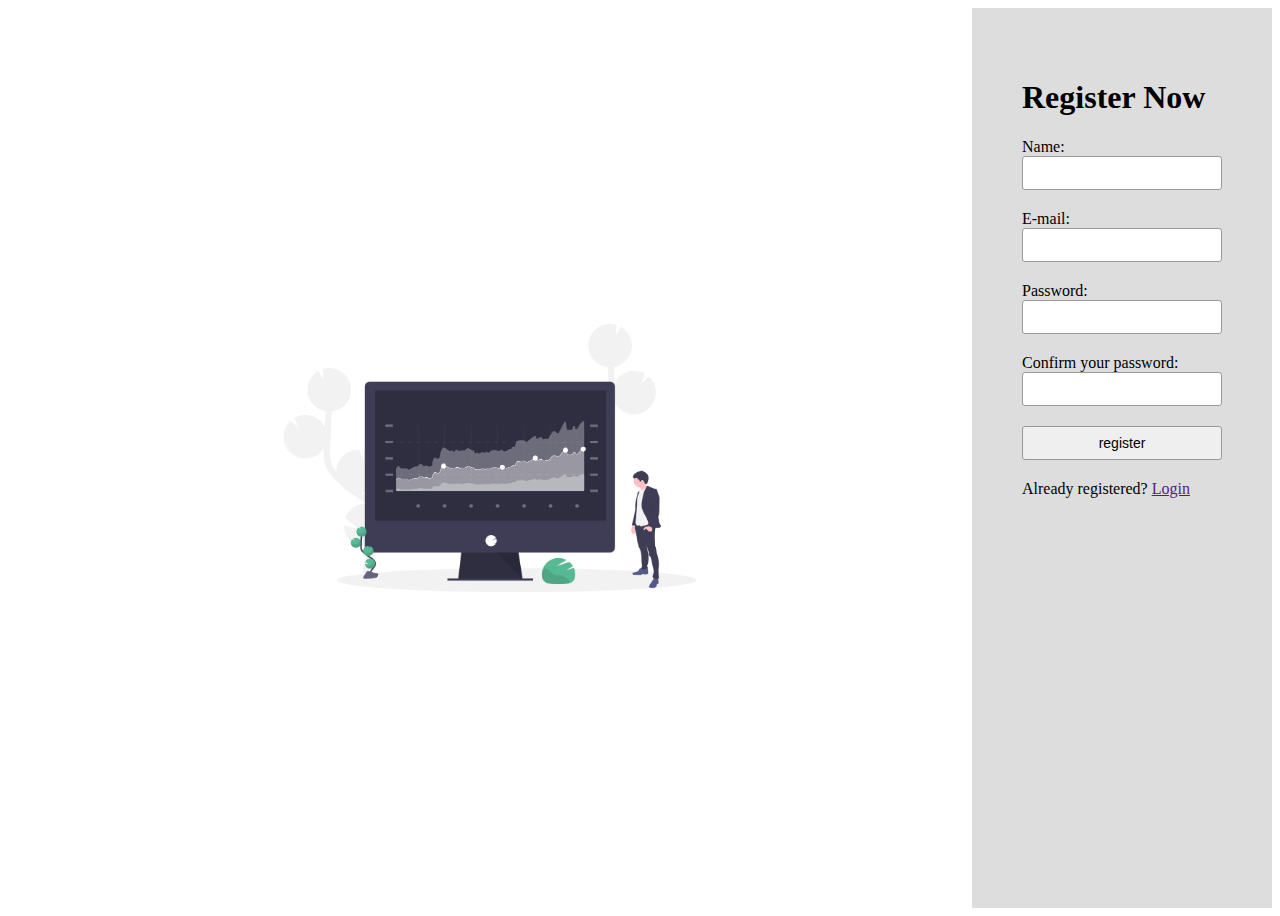
<file: index.html>
<!DOCTYPE html>
<html lang="en">
<head>
    <meta charset="UTF-8">
    <meta http-equiv="X-UA-Compatible" content="IE=edge">
    <meta name="viewport" content="width=device-width, initial-scale=1.0">
    <link rel="stylesheet" href="assets/css/template.css">
    <title>Validador de Formulário</title>
</head>
<body>
    <div class="screen">
        <div class="leftside">
            <img src="images/financial_data.png"/>
        </div>
        <div class="rightside">
            <h1>Register Now</h1>

            <form method="POST" class="b7validator">
                <label>
                    Name:<br/>
                    <input type="text" name="name" data-rules="min=2"/>
                </label>
                <label>
                    E-mail: <br/>
                    <input type="text" name="email" data-rules="required|email" />
                </label>
                <label>
                    Password:<br/>
                    <input type="password" name="password" data-rules="min=8" />
                </label>
                <label>
                    Confirm your password:<br/>
                    <input type="password" name="password" data-rules="required|equal=password" />
                </label>
                <label>
                    <input type="submit" value="register" />
                </label>
            </form>

            <div>
                Already registered? <a href="">Login</a>
            </div>
        </div>
            
    </div>


    <script src="assets/js/script.js"></script>
</body>
</html>
</file>
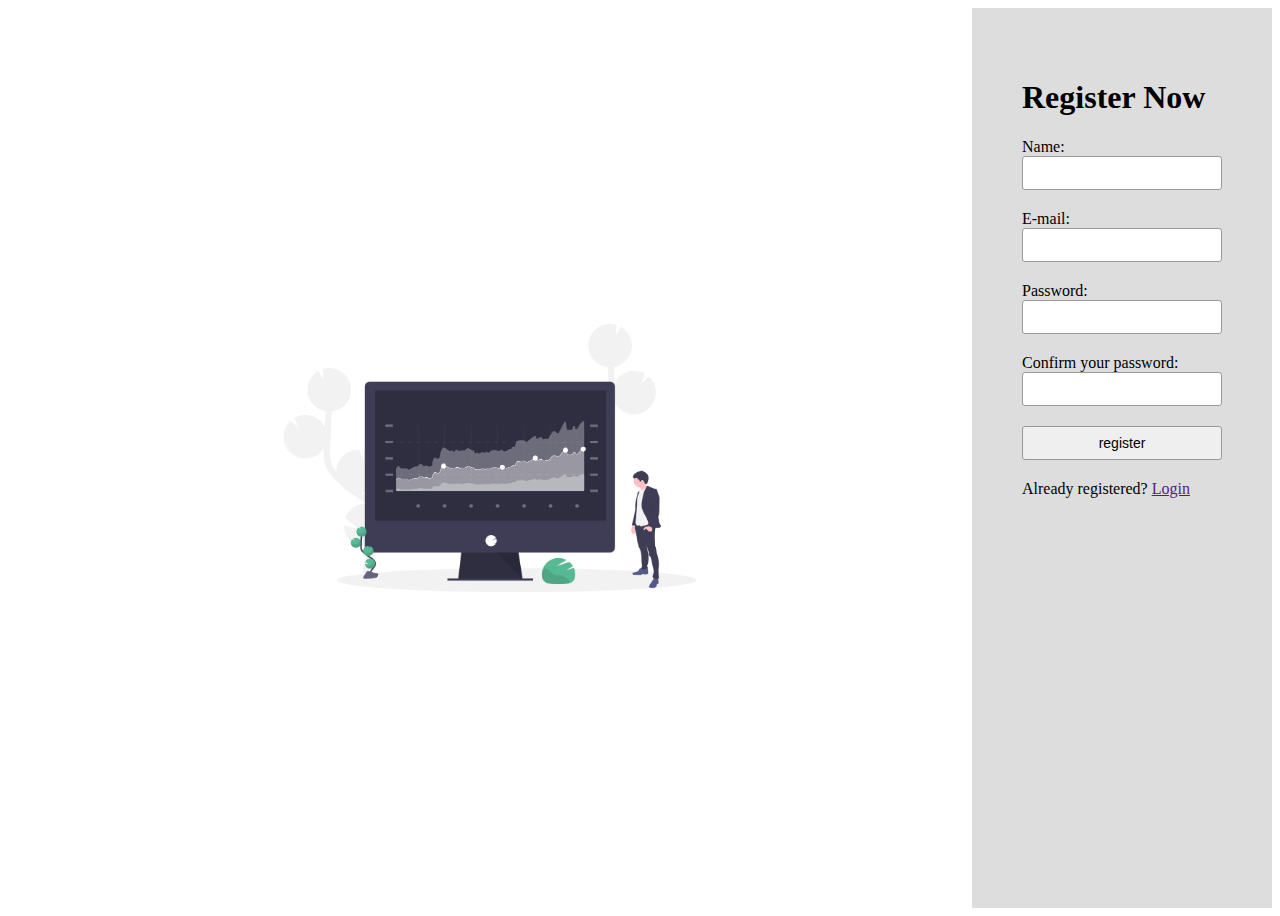
<file: form_validator.html>
<!DOCTYPE html>
<html lang="en">
<head>
    <meta charset="UTF-8">
    <meta http-equiv="X-UA-Compatible" content="IE=edge">
    <meta name="viewport" content="width=device-width, initial-scale=1.0">
    <link rel="stylesheet" href="template.css">
    <title>Validador de Formulário</title>
</head>
<body>
    <div class="screen">
        <div class="leftside">
            <img src="images/financial_data.png"/>
        </div>
        <div class="rightside">
            <h1>Register Now</h1>

            <form method="POST" class="b7validator">
                <label>
                    Name:<br/>
                    <input type="text" name="name" data-rules="min=2"/>
                </label>
                <label>
                    E-mail: <br/>
                    <input type="text" name="email" data-rules="required|email" />
                </label>
                <label>
                    Password:<br/>
                    <input type="password" name="password" data-rules="min=8" />
                </label>
                <label>
                    Confirm your password:<br/>
                    <input type="password" name="password" data-rules="required|equal=password" />
                </label>
                <label>
                    <input type="submit" value="register" />
                </label>
            </form>

            <div>
                Already registered? <a href="">Login</a>
            </div>
        </div>
            
    </div>


    <script src="script.js"></script>
</body>
</html>
</file>
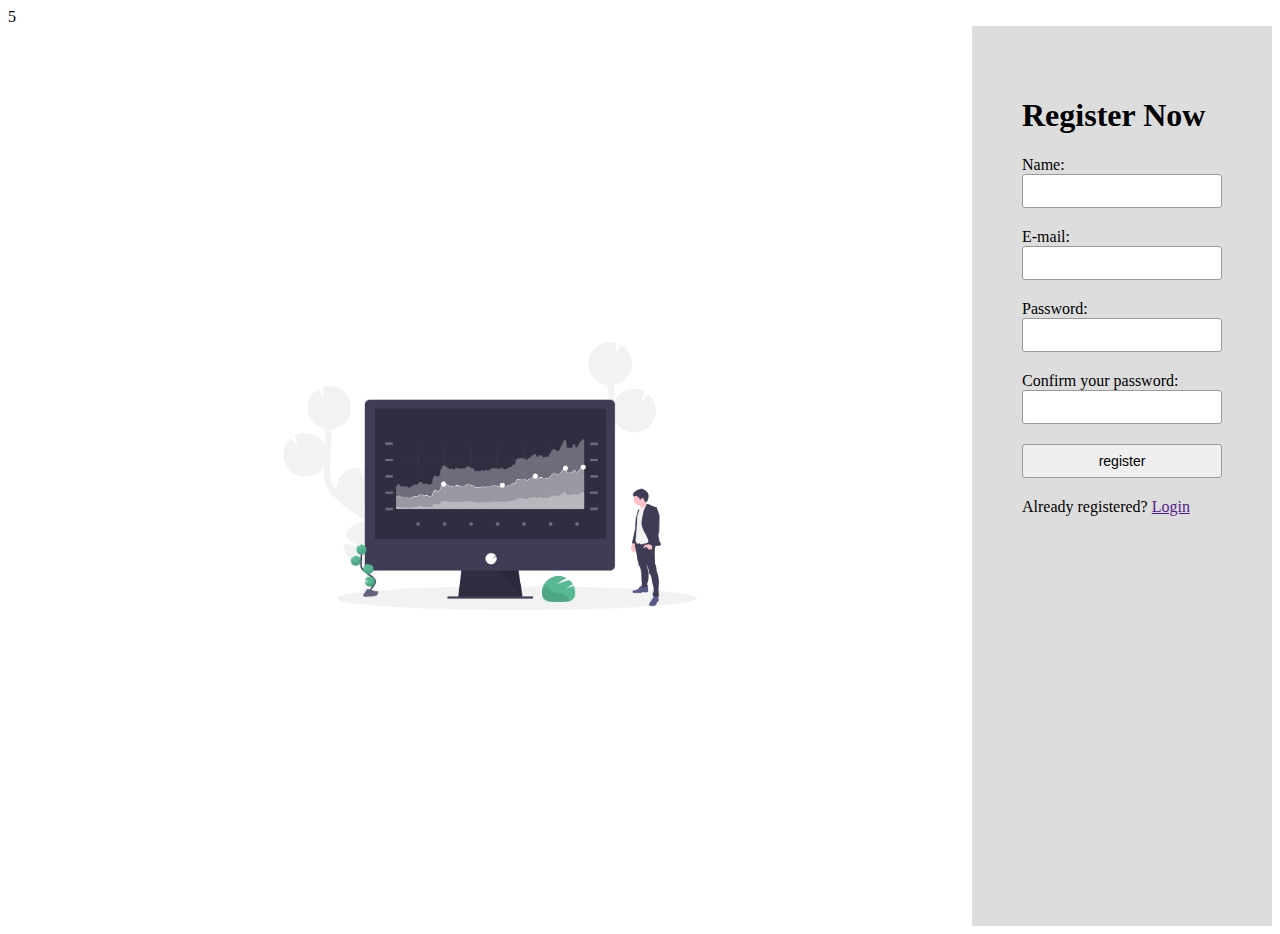
<file: validador_de_formulario.html>
5<!DOCTYPE html>
<html lang="en">
<head>
    <meta charset="UTF-8">
    <meta http-equiv="X-UA-Compatible" content="IE=edge">
    <meta name="viewport" content="width=device-width, initial-scale=1.0">
    <link rel="stylesheet" href="template.css">
    <title>Validador de Formulário</title>
</head>
<body>
    <div class="screen">
        <div class="leftside">
            <img src="images/financial_data.png"/>
        </div>
        <div class="rightside">
            <h1>Register Now</h1>

            <form method="POST" class="b7validator">
                <label>
                    Name:<br/>
                    <input type="text" name="name" data-rules="min=2"/>
                </label>
                <label>
                    E-mail: <br/>
                    <input type="text" name="email" data-rules="required|email" />
                </label>
                <label>
                    Password:<br/>
                    <input type="password" name="password" data-rules="min=8" />
                </label>
                <label>
                    Confirm your password:<br/>
                    <input type="password" name="password" data-rules="required|equal=password" />
                </label>
                <label>
                    <input type="submit" value="register" />
                </label>
            </form>

            <div>
                Already registered? <a href="">Login</a>
            </div>
        </div>
            
    </div>


    <script src="script.js"></script>
</body>
</html>
</file>
<file: assets/css/template.css>
* {
    box-sizing: border-box;
}
.screen {
    display: flex;
    height: 100vh;
}
.leftside {
    flex:1;
    display: flex;
    justify-content: center;
    align-items: center;
}
.leftside img {
    max-width: 500px;
    height: auto;
    
}
.rightside {
    width: 300px;
    background-color: #DDD;
    padding:50px;
}
.rightside label {
    display:block;
    margin-bottom: 20px;
}
.rightside input {
    width: 100%;
    border: 1px solid #999;
    border-radius: 3px;
    padding: 8px;
    font-size: 14px;
    outline: 0;
}
.error {
    font-size:11px;
    background-color: #f00;
    color:#fff;
    padding: 4px;
    border-radius:5px;
}
</file>
<file: template.css>
* {
    box-sizing: border-box;
}
.screen {
    display: flex;
    height: 100vh;
}
.leftside {
    flex:1;
    display: flex;
    justify-content: center;
    align-items: center;
}
.leftside img {
    max-width: 500px;
    height: auto;
    
}
.rightside {
    width: 300px;
    background-color: #DDD;
    padding:50px;
}
.rightside label {
    display:block;
    margin-bottom: 20px;
}
.rightside input {
    width: 100%;
    border: 1px solid #999;
    border-radius: 3px;
    padding: 8px;
    font-size: 14px;
    outline: 0;
}
.error {
    font-size:11px;
    background-color: #f00;
    color:#fff;
    padding: 4px;
    border-radius:5px;
}
</file>
